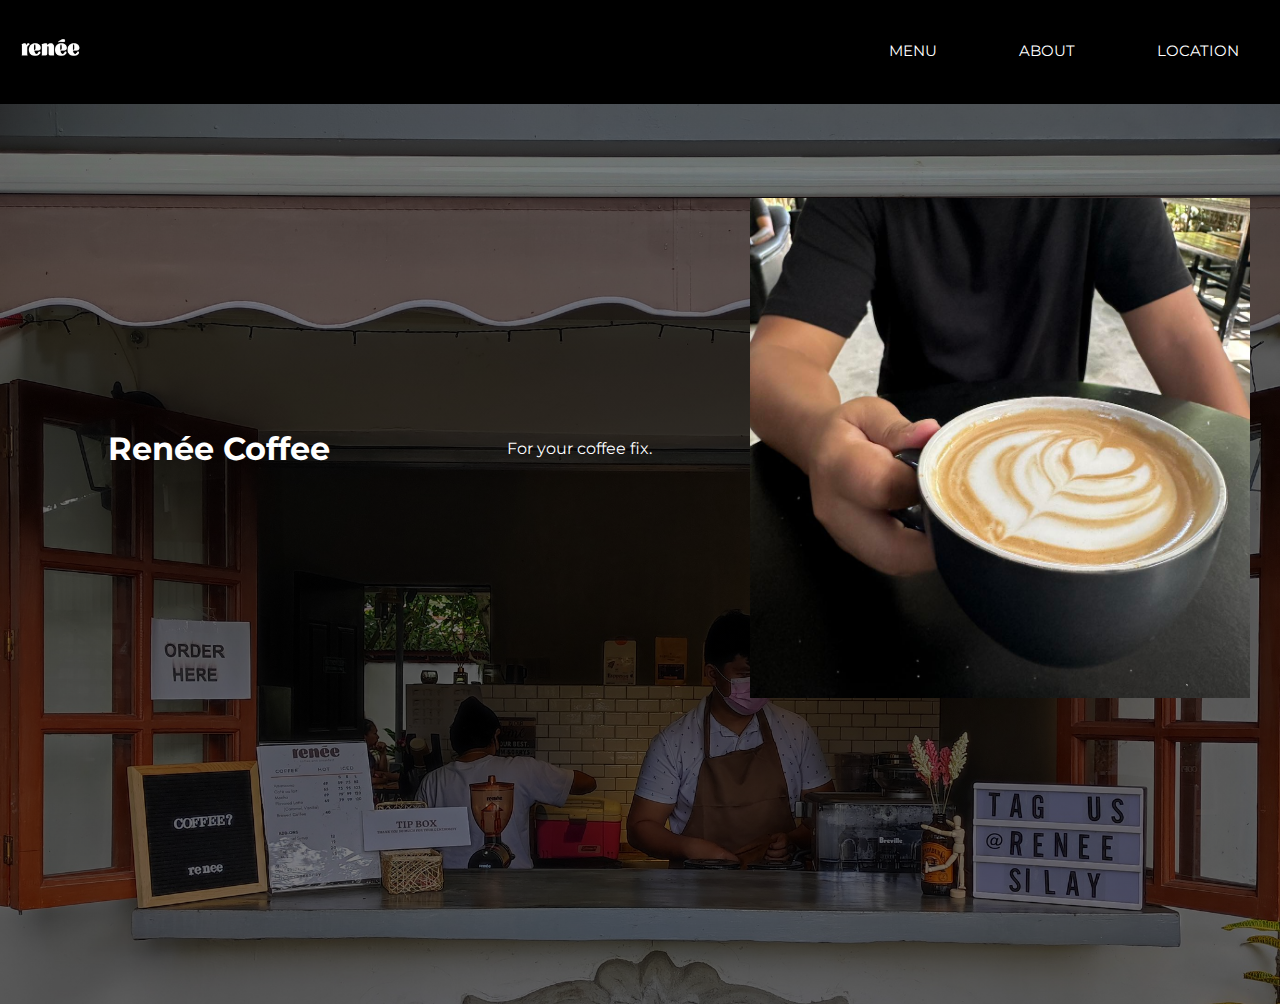
<file: index.html>
<!DOCTYPE html>
<html lang="en">
<head>
    <meta charset="UTF-8">
    <meta name="viewport" content="width=device-width, initial-scale=1.0">
    <title>Renee Coffee</title>
    <link rel="stylesheet" href="styles.css">
    <link rel="preconnect" href="https://fonts.googleapis.com">
<link rel="preconnect" href="https://fonts.gstatic.com" crossorigin>
<link href="https://fonts.googleapis.com/css2?family=Lato:ital,wght@0,100;0,300;0,400;0,700;0,900;1,100;1,300;1,400;1,700;1,900&family=Montserrat:ital,wght@0,100..900;1,100..900&display=swap" rel="stylesheet">
</head>
<body>

        <nav>
            <div class="container">
                <a href="index.html"><img src="images/renee.png" alt=""></a>
                    <ul>
                      <li><a href="menu.html">MENU</a></li>
                      <li><a href="about.html">ABOUT</a></li>
                      <li><a href="location.html">LOCATION</a></li>
                    </ul>
            </div>
            
        </nav>
    
        <div class="backgroundimage">
            
        
            <div class="center">
                <h1>Renée Coffee</h1>
                <p>For your coffee fix.</p>
                <img class="mySlides" src="images/pic1.jpg">
                <img class="mySlides" src="images/pic2.jpg">
                <img class="mySlides" src="images/pic3.jpg">
           </div>
        
       
    </div>  
    <script>
        var slideIndex = 0;
        carousel();

        function carousel() {
        var i;
        var x = document.getElementsByClassName("mySlides");
        for (i = 0; i < x.length; i++) {
            x[i].style.display = "none";
        }
        slideIndex++;
        if (slideIndex > x.length) {slideIndex = 1}
        x[slideIndex-1].style.display = "block";
        setTimeout(carousel, 2000); // Change image every 2 seconds
        }
    </script>
</body>
</html>
</file>
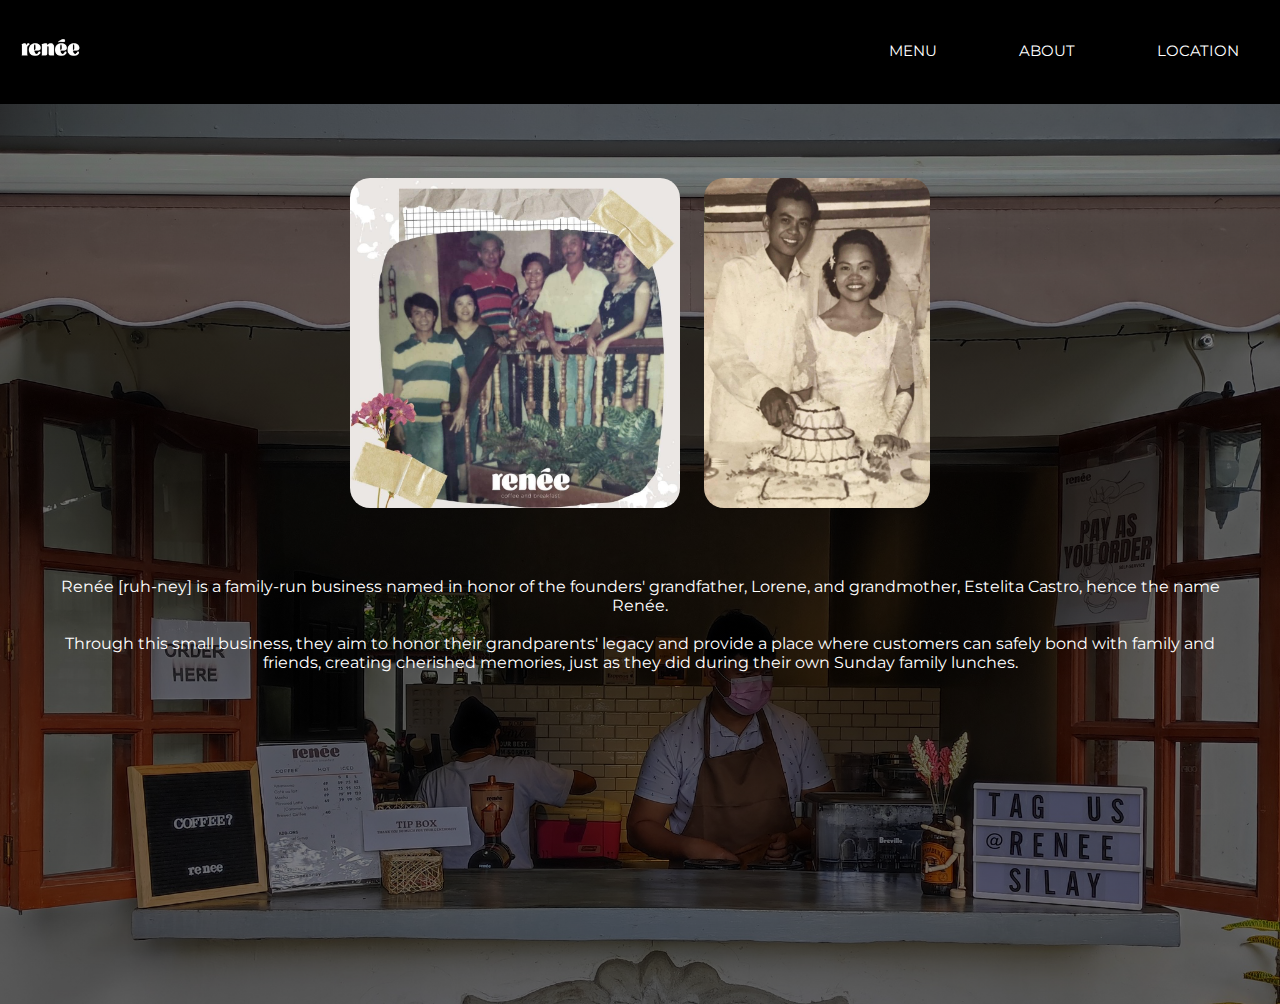
<file: about.html>
<!DOCTYPE html>
<html lang="en">
<head>
    <meta charset="UTF-8">
    <meta name="viewport" content="width=device-width, initial-scale=1.0">
    <title>Renee Coffee</title>
    <link rel="stylesheet" href="styles.css">
    <link rel="preconnect" href="https://fonts.googleapis.com">
<link rel="preconnect" href="https://fonts.gstatic.com" crossorigin>
<link href="https://fonts.googleapis.com/css2?family=Lato:ital,wght@0,100;0,300;0,400;0,700;0,900;1,100;1,300;1,400;1,700;1,900&family=Montserrat:ital,wght@0,100..900;1,100..900&display=swap" rel="stylesheet">
</head>
<body>

        <nav>
            <div class="container">
                <a href="index.html"><img src="images/renee.png" alt=""></a>
                    <ul>
                      <li><a href="menu.html">MENU</a></li>
                      <li><a href="about.html">ABOUT</a></li>
                      <li><a href="location.html">LOCATION</a></li>
                    </ul>
            </div>
            
        </nav>
    
        <div class="backgroundimage">
       
        <div class="about-center">
            <div class="about-images">
                 <img src="images/renpic1.jpg" alt="">
                 <img src="images/renpic2.jpg" alt="">
            </div>
        <p>
            Renée [ruh-ney] is a family-run business named in honor of the founders' grandfather, Lorene, and grandmother, Estelita Castro, hence the name Renée.<br> <br> Through this small business, they aim to honor their grandparents' legacy and provide a place where customers can safely bond with family and friends, creating cherished memories, just as they did during their own Sunday family lunches.</p>
        </div>
    </div>  
</body>
</html>
</file>
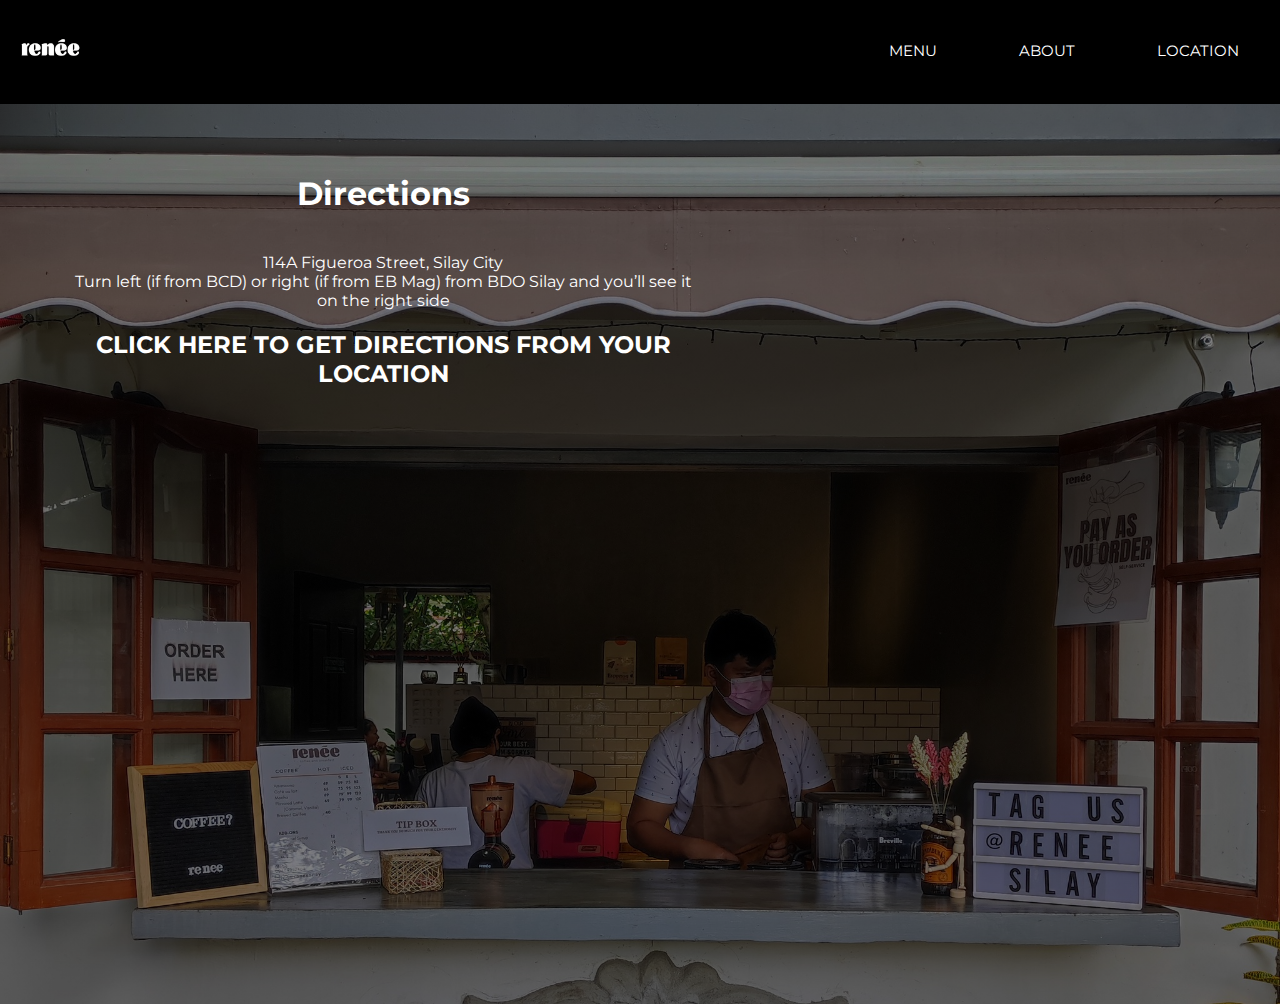
<file: location.html>
<!DOCTYPE html>
<html lang="en">
<head>
    <meta charset="UTF-8">
    <meta name="viewport" content="width=device-width, initial-scale=1.0">
    <title>Renee Coffee</title>
    <link rel="stylesheet" href="styles.css">
    <link rel="preconnect" href="https://fonts.googleapis.com">
<link rel="preconnect" href="https://fonts.gstatic.com" crossorigin>
<link href="https://fonts.googleapis.com/css2?family=Lato:ital,wght@0,100;0,300;0,400;0,700;0,900;1,100;1,300;1,400;1,700;1,900&family=Montserrat:ital,wght@0,100..900;1,100..900&display=swap" rel="stylesheet">
</head>
<body>

        <nav>
            <div class="container">
                <a href="index.html"><img src="images/renee.png" alt=""></a>
                    <ul>
                      <li><a href="menu.html">MENU</a></li>
                      <li><a href="about.html">ABOUT</a></li>
                      <li><a href="location.html">LOCATION</a></li>
                    </ul>
            </div>
            
        </nav>
    
        <div class="backgroundimage">
            
        
            <div class="location-container">
                <div class="location-center">
                <h1>Directions</h1>
                <p>114A Figueroa Street, Silay City <br>
                    Turn left (if from BCD) or right (if from EB Mag) from BDO Silay and you’ll see it on the right side</p>
                    <h2><a href="https://www.google.com/maps/dir/?api=1&destination=10.797114948388%2C122.9746474027">Click here to get directions from YOUR location</a></h2>
                </div>
               <iframe src="https://www.google.com/maps/embed?pb=!1m14!1m8!1m3!1d15676.726466614926!2d122.9743017!3d10.797398!3m2!1i1024!2i768!4f13.1!3m3!1m2!1s0x33af299c59015db1%3A0x548e0cb1f0a62aa9!2sRenee!5e0!3m2!1sen!2sph!4v1723464601765!5m2!1sen!2sph" width="600" height="450" style="border:0;" allowfullscreen="" loading="lazy" referrerpolicy="no-referrer-when-downgrade"></iframe> 
            </div>
      
    </div>  
</body>
</html>
</file>
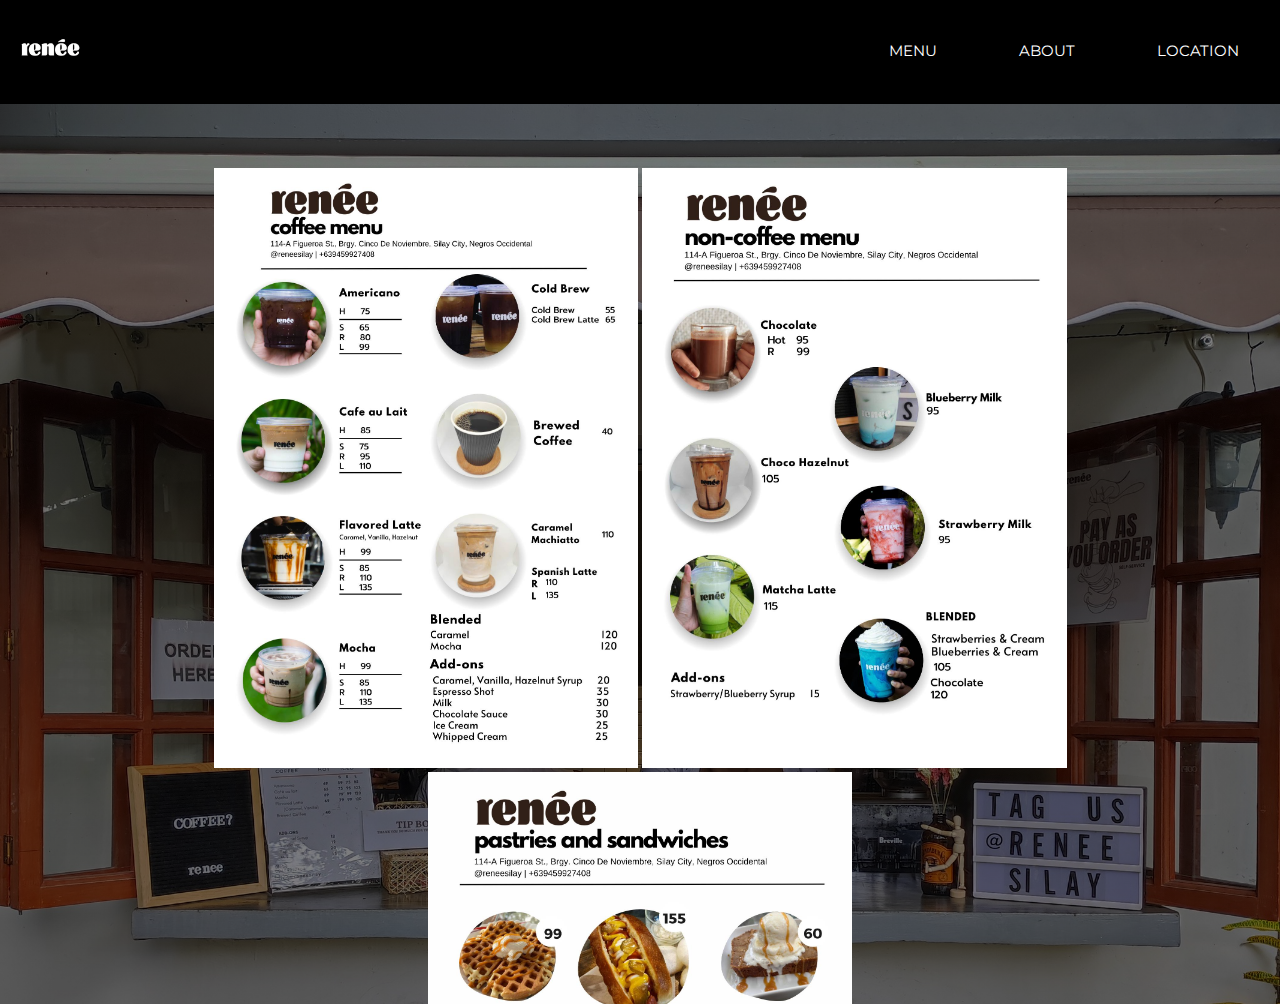
<file: menu.html>
<!DOCTYPE html>
<html lang="en">
<head>
    <meta charset="UTF-8">
    <meta name="viewport" content="width=device-width, initial-scale=1.0">
    <title>Renee Coffee</title>
    <link rel="stylesheet" href="styles.css">
    <link rel="preconnect" href="https://fonts.googleapis.com">
<link rel="preconnect" href="https://fonts.gstatic.com" crossorigin>
<link href="https://fonts.googleapis.com/css2?family=Lato:ital,wght@0,100;0,300;0,400;0,700;0,900;1,100;1,300;1,400;1,700;1,900&family=Montserrat:ital,wght@0,100..900;1,100..900&display=swap" rel="stylesheet">
</head>
<body>

        <nav>
            <div class="container">
                <a href="index.html"><img src="images/renee.png" alt=""></a>
                    <ul>
                      <li><a href="menu.html">MENU</a></li>
                      <li><a href="about.html">ABOUT</a></li>
                      <li><a href="location.html">LOCATION</a></li>
                    </ul>
            </div>
            
        </nav>
    
        <div class="backgroundimage">
            
        
            <div class="about-center">
                <div class="menu-images">
                    <img src="images/menu1.jpg" alt="">
                    <img src="images/menu2.jpg" alt="">
                    <img src="images/menu3.jpg" alt="">
                </div>
            </div>
       
    </div>  
</body>
</html>
</file>
<file: styles.css>
h1{
    font-family: "Montserrat", sans-serif;
    color: #fff;
}

body, html {
    margin: 0px;
    height: max-content;
    overflow-x:hidden;
}
*{
    padding: 0;
    margin: 0;
    box-sizing: border-box;
}

nav{
    
    background-color: black;
    
}

nav li{
    list-style:none;
   
}
nav a{
    text-decoration: none;
    color: white;
  
    
}
nav .container{
    display: flex;
    justify-content: space-between;
    
}
nav img{
    width:100px;
    transform: scale(0.9);
    cursor: pointer;
   padding: 10px;
   
    
}
nav img:hover{
    transition:100ms;
    transform: scale(1.2);
}
nav ul{
    display: flex;
    
    
}
nav li{
    
   border-radius: 10px;
   border: 1px solid;
   text-align: center;
   margin:20px;
   padding:20px;
   font-family: "Montserrat", sans-serif;
   font-size: 15px;
   
}
nav li:hover{
    opacity:0.5;
    cursor: pointer;
    transition:100ms;
}

.center{
  display: flex;
    text-align: center;
    padding: 30px;
    margin-top: 5%;
    flex-direction: row;
   flex-wrap: wrap;
}
.center h1, p{
    margin:auto ;
   
    color: #fff;

    font-family: "Montserrat", sans-serif;
}
.hoverable:hover{
    transform: scale(1.2);
    transition:100ms;
}


.backgroundimage{
    height: 100dvh;

    background-image: linear-gradient(rgba(0, 0, 0, 0.5),
                       rgba(0, 0, 0, 0.5)), url(cover.jpg);

    overflow-x: hidden;
    background-size: cover;
  
}


.about-center{
    text-align: center;
    justify-content: center;
    margin-top: 5%;
}
.about-center p{
    margin: 35px;

}
/* About */
.about-images img{
    height: 350px;
    padding:10px;
    border-radius: 30px;
}
/* Menu */


.menu-images img{
    height:600px;
}

/* Location */
.location-container{
    display: flex;
    padding: 50px;
}
.location-container iframe{
   padding: 30px;
   
}
.location-container p{
    flex-direction: column;
}
.location-center{
    text-align: center;
    align-items: center;
}
.location-center h1,p{
    padding: 20px;
}
.location-center a{
    text-decoration: none;
    font-family: "Montserrat", sans-serif;
     color: #fff;
     text-transform: uppercase;
}

/* MySlides */
.mySlides{
    width: 500px;
    text-align: center;
    justify-content: center;
   
}

@media(max-width: 600px) {
   
    nav ul{
        display: block;
        
    }
    nav .container{
        display: block;
    }
    nav .container img{
        margin-left:38%;
    }
    .mySlides{
        width:360px;
        
    }
    .location-container{
        display: block;
    }
    .location-container iframe{
        padding: 0;
        
     }

}
</file>
